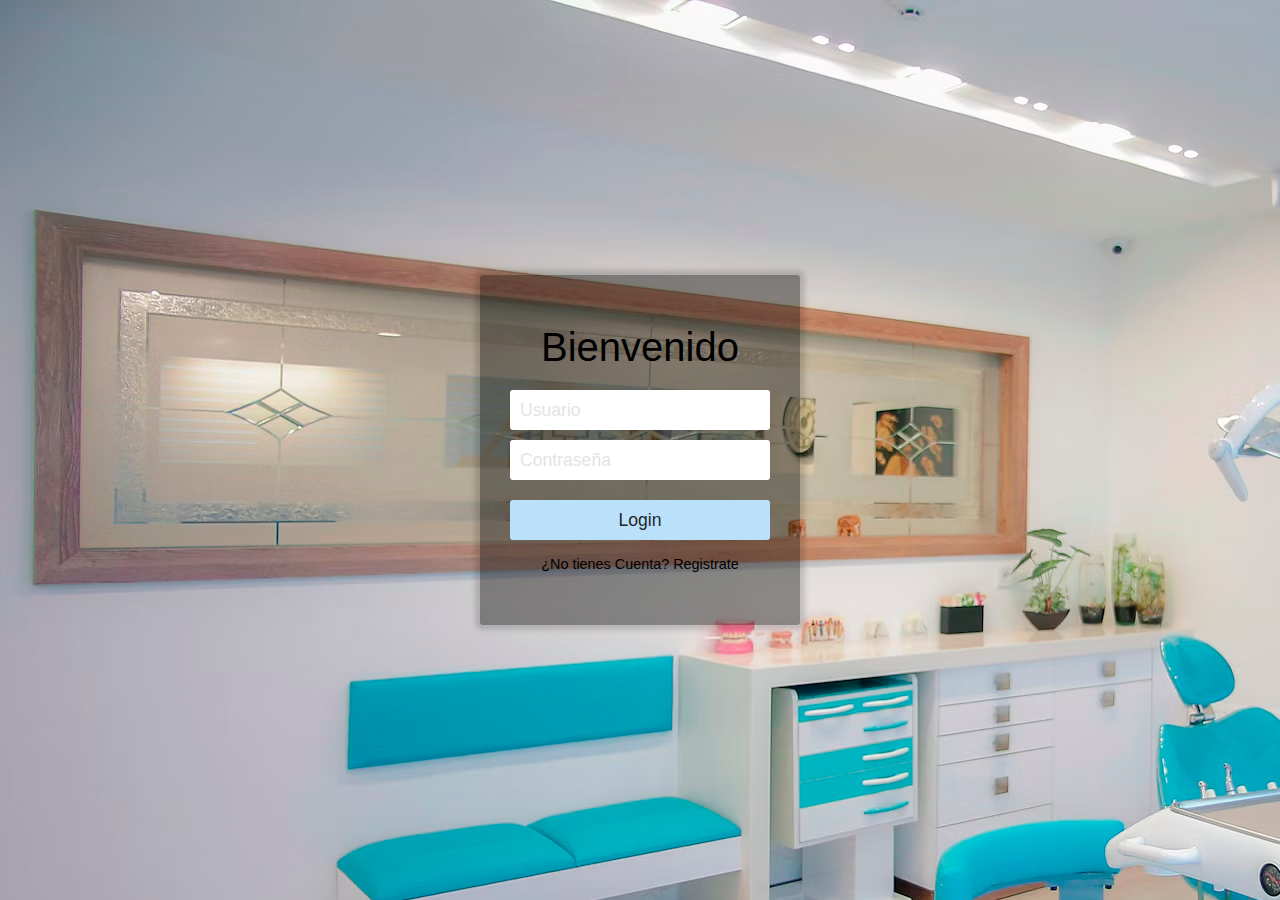
<file: proyecto/tala.html/login.html>
<html lang="en">

    
    <head>
        
        <meta charset="utf-8">
        <title> Formulario de Acceso </title>  
        <meta name="viewport" content="width=device-width, initial-scale=1.0">
        <link rel="stylesheet" href="../tala_css/login.css ">
        <style type="text/css">
        </style>
        <script type="text/javascript">
        </script>
        
    </head>
    
    <body>
        
        <div id="contenedor">
            <div id="central">
                <div id="login">
                    <div class="titulo">
                        Bienvenido
                    </div>
                    <form id="loginform">
                        <input type="text" name="usuario" placeholder="Usuario" required>
                        
                        <input type="password" placeholder="Contraseña" name="password" required>
                        
                        <button type="submit" title="Ingresar" name="Ingresar">Login</button>
                    </form>
                    <div class="pie-form">
                     
                        <a href="#">¿No tienes Cuenta? Registrate</a>
                    </div>
                </div>
            </div>
        </div>
        <script src="../tala.js/login.js"></script>
            
    </body>
</html>
</file>
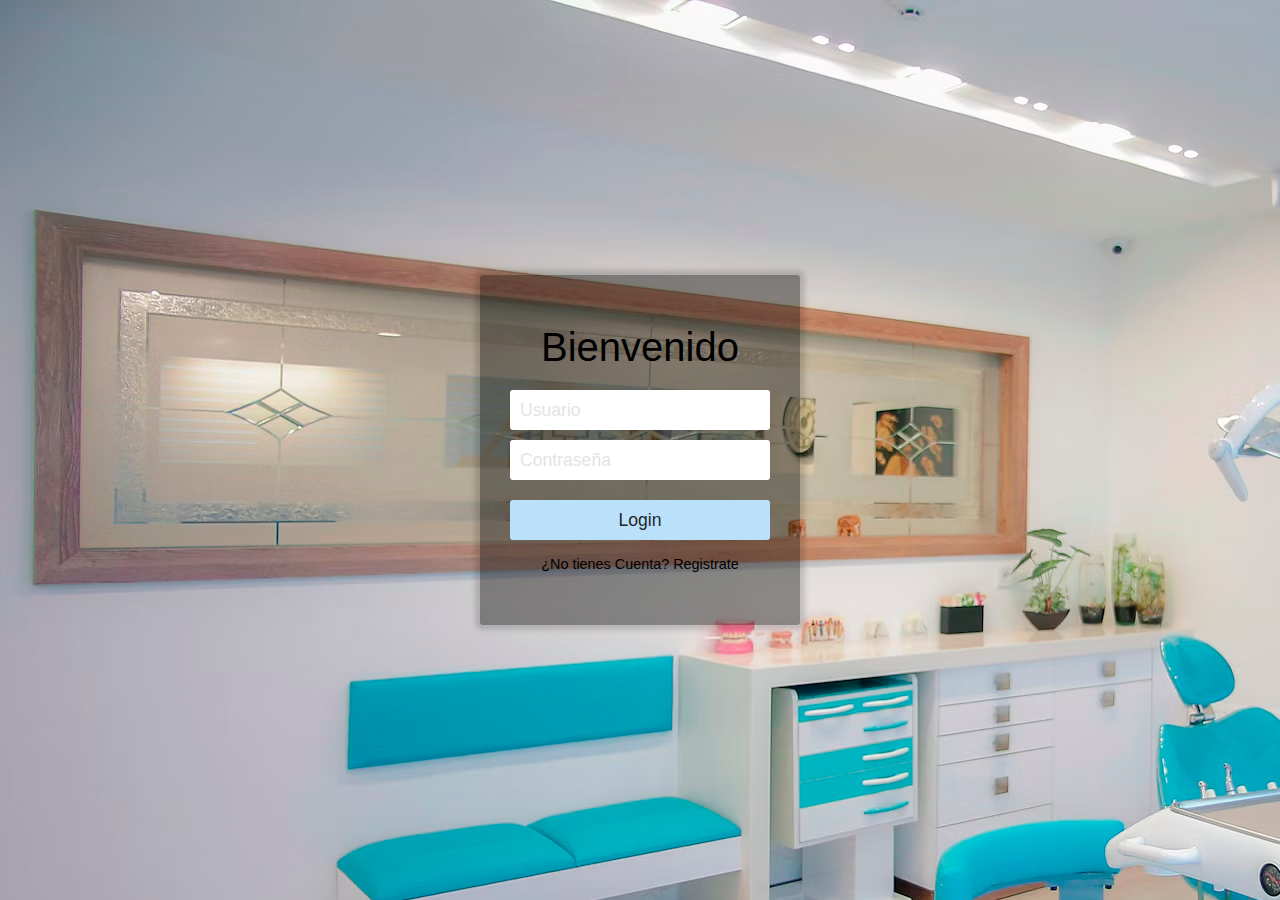
<file: proyecto/tala.html/registro.html>
<html lang="en">

    
    <head>
        
        <meta charset="utf-8">
        <title> Formulario de Acceso </title>  
        <meta name="viewport" content="width=device-width, initial-scale=1.0">
        <link rel="stylesheet" href="../tala_css/login.css ">
        <style type="text/css">
        </style>
        <script type="text/javascript">
        </script>
        
    </head>
    
    <body>
        
        <div id="contenedor">
            <div id="central">
                <div id="login">
                    <div class="titulo">
                        Bienvenido
                    </div>
                    <form id="loginform">
                        <input type="text" name="usuario" placeholder="Usuario" required>
                        
                        <input type="password" placeholder="Contraseña" name="password" required>
                        
                        <button type="submit" title="Ingresar" name="Ingresar">Login</button>
                    </form>
                    <div class="pie-form">
                     
                        <a href="#">¿No tienes Cuenta? Registrate</a>
                    </div>
                </div>
            </div>
        </div>
        <script src="../tala.js/login.js"></script>
            
    </body>
</html>
</file>
<file: proyecto/tala_css/login.css>
body {
    font-family: 'Overpass', sans-serif;
    font-weight: normal;
    font-size: 100%;
    color: #1b262c24;
    background-image: url(../imagenes/foto1.avif);
    width: 100%;
    height: 100%;
    margin: 0;
}

#contenedor {
    display: flex;
    align-items: center;
    justify-content: center;
    margin: 0;
    padding: 0;
    min-width: 100vw;
    min-height: 100vh;
    width: 100%;
    height: 100%;
}

#central {
    max-width: 320px;
    width: 100%;
}

.titulo {
    font-size: 250%;
    color:#000000;
    text-align: center;
    margin-bottom: 20px;
}

#login {
    width: 100%;
    padding: 50px 30px;
    background-color: #00000065;

    
    -webkit-box-shadow: 0px 0px 5px 5px rgba(0,0,0,0.15);
    -moz-box-shadow: 0px 0px 5px 5px rgba(0,0,0,0.15);
    box-shadow: 0px 0px 5px 5px rgba(0,0,0,0.15);
    
    border-radius: 3px 3px 3px 3px;
    -moz-border-radius: 3px 3px 3px 3px;
    -webkit-border-radius: 3px 3px 3px 3px;
    
    box-sizing: border-box;
}

#login:hover{
    background-color: #ffffff;
    font-size: large;
    transition: 0.9s;
}

#login input {
    font-family: 'Overpass', sans-serif;
    font-size: 110%;
    color: #1b262c;
    
    display: block;
    width: 100%;
    height: 40px;
    
    margin-bottom: 10px;
    padding: 5px 5px 5px 10px;
    
    box-sizing: border-box;
    
    border: none;
    border-radius: 7px 7px 7px 7px;
    -moz-border-radius: 3px 3px 3px 3px;
    -webkit-border-radius: 3px 3px 3px 3px;
}

#login input::placeholder {
    font-family: 'Overpass', sans-serif;
    color: #E4E4E4;
}

#login button {
    font-family: 'Overpass', sans-serif;
    font-size: 110%;
    color:#1b262c;
    width: 100%;
    height: 40px;
    border: none;
    
    border-radius: 3px 3px 3px 3px;
    -moz-border-radius: 3px 3px 3px 3px;
    -webkit-border-radius: 3px 3px 3px 3px;
    
    background-color: #bbe1fa;
    
    margin-top: 10px;
}

#login button:hover {
    background-color: #0f4c75;
    color:#bbe1fa;
}

.pie-form {
    font-size: 90%;
    text-align: center;    
    margin-top: 15px;
    color: #000000;
}

.pie-form a {
    display: block;
    text-decoration: none;
    color: #bbe1fa;
    margin-bottom: 3px;
    color: #000000;
}

.pie-form a:hover {
    color: #000000;
}

.inferior {
    margin-top: 10px;
    font-size: 90%;
    text-align: center;
}

.inferior a {
    display: block;
    text-decoration: none;
    color: #bbe1fa;
    margin-bottom: 3px;
}

.inferior a:hover {
    color: #3282b8;
}
</file>
